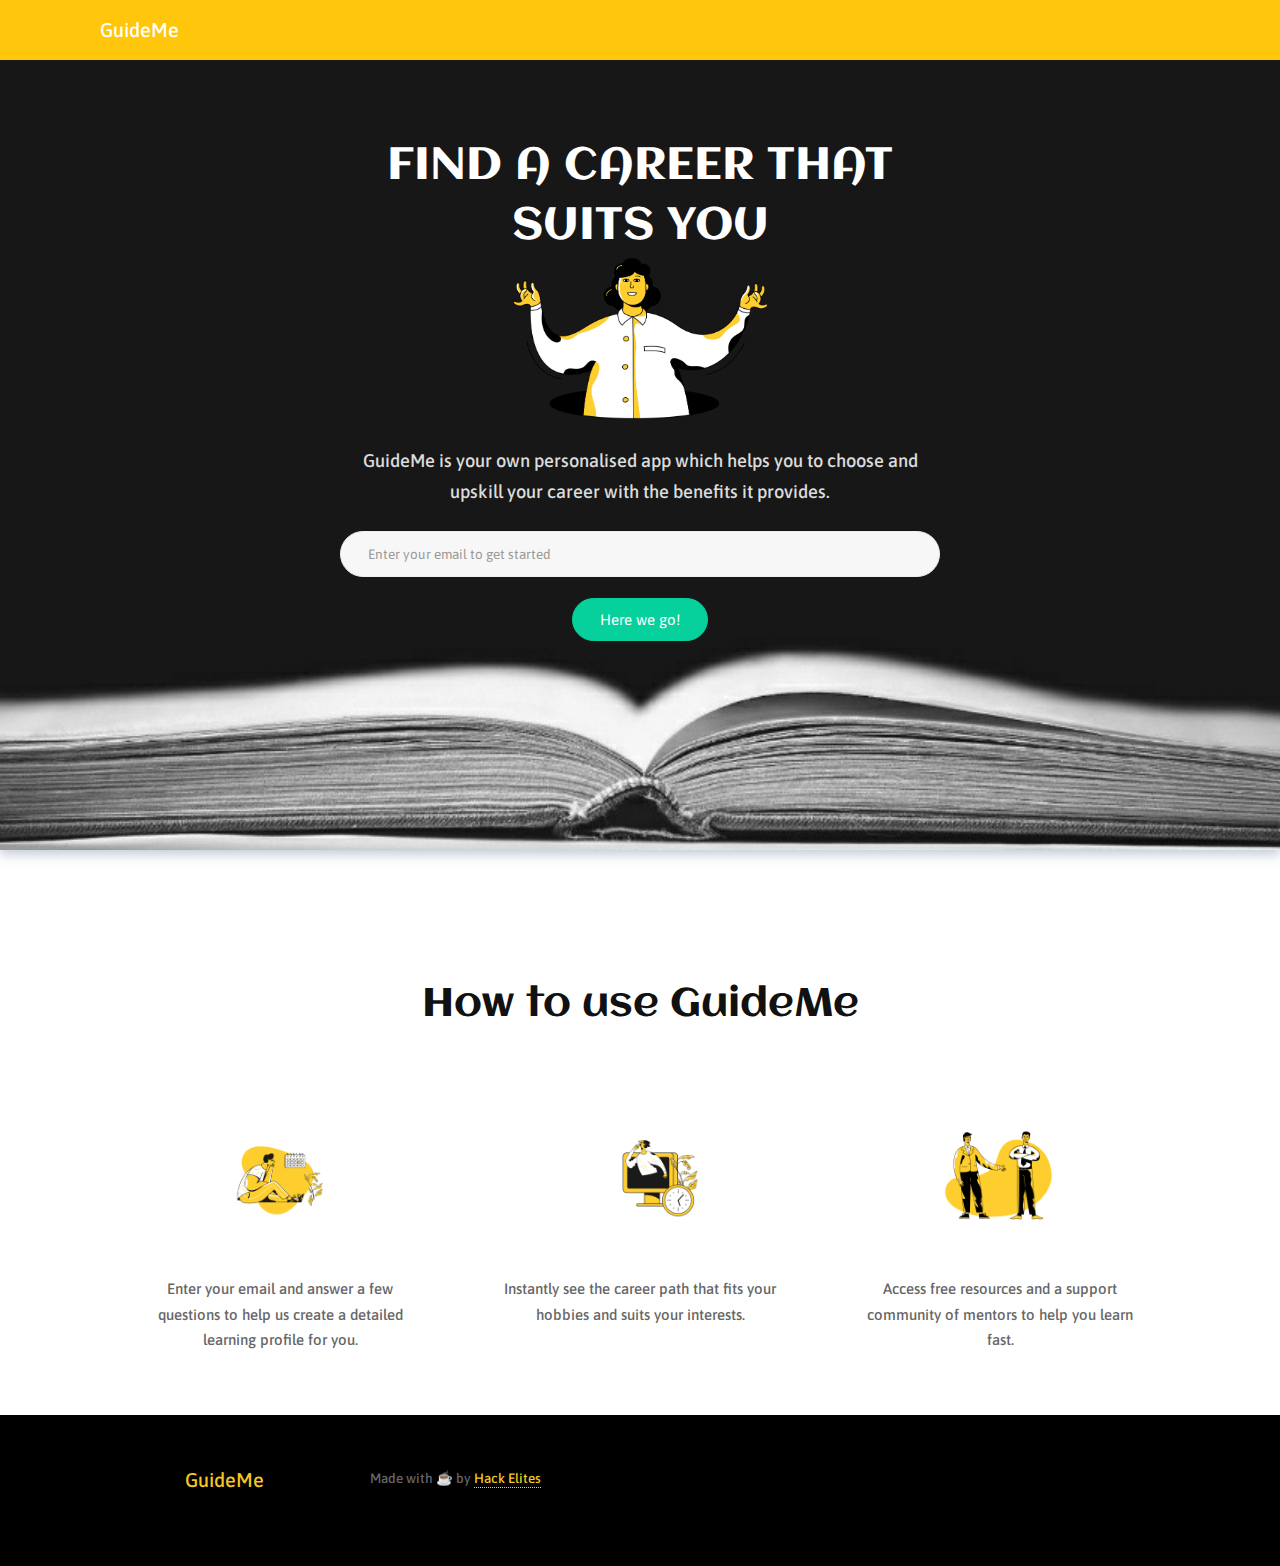
<file: index.html>
<!DOCTYPE html>
<html lang="en">

<head>
    <meta class="utf-8">
    <meta name="viewport" content="width=device-width, initial-scale=1, maximum-scale=1">
    <title>GuideMe</title>
    <!-- Don't forget to add your metadata here -->
    <meta name="description" content="GuideMe is a fast, free and personalised tech career accelerator. Find and grow in a career you love.">
    <link rel="stylesheet" href="css/style.min.css" />

    <!-- Global site tag (gtag.js) - Google Analytics -->
    <script async src="https://www.googletagmanager.com/gtag/js?id=UA-116318405-1"></script>
    <script async src="javascript/g-tracking.js"></script>
    <link href="https://fonts.googleapis.com/css2?family=Aclonica&display=swap" rel="stylesheet">
</head>

<body>
    <!-- Hero(extended) navbar -->
    <div class="navbar navbar--extended" style="background-color:#ffc60b">
        <nav class="nav__mobile"></nav>
        <div class="container">
            <div class="navbar__inner">
                <a href="index.html" class="navbar__logo">GuideMe</a>
                <nav class="navbar__menu">

                </nav>
                <div class="navbar__menu-mob"><a href="" id="toggle"><svg role="img" xmlns="http://www.w3.org/2000/svg" viewBox="0 0 448 512"><path fill="currentColor" d="M16 132h416c8.837 0 16-7.163 16-16V76c0-8.837-7.163-16-16-16H16C7.163 60 0 67.163 0 76v40c0 8.837 7.163 16 16 16zm0 160h416c8.837 0 16-7.163 16-16v-40c0-8.837-7.163-16-16-16H16c-8.837 0-16 7.163-16 16v40c0 8.837 7.163 16 16 16zm0 160h416c8.837 0 16-7.163 16-16v-40c0-8.837-7.163-16-16-16H16c-8.837 0-16 7.163-16 16v40c0 8.837 7.163 16 16 16z" class=""></path></svg></a></div>
            </div>
        </div>
    </div>
    <!-- Hero unit -->
    <div class="hero" style="background-image: url('images/yoyo.jpeg');">
        <div class="hero__mask"></div>
        <div class="hero__inner">
            <div class="container">

                <div class="hero__content">
                    <div class="hero__content__inner" id="navConverter" style="margin-bottom:2rem;">

                        <h1 class="hero__title" style="font-family: 'Aclonica', sans-serif;">FIND A CAREER THAT SUITS YOU</h1>
                        <span> <img src="/images/5.png" style="width: 17rem;"></span>
                        <p class="hero__text">GuideMe is your own personalised app which helps you to choose and upskill your career with the benefits it provides.</p>
                        <form id="user-details" action="#">
                            <input type="email" name="email" id="email" value="" placeholder="Enter your email to get started" required>
                            <button type="submit" class="button button__accent button-dark">Here we go!</button>
                        </form>
                    </div>
                </div>
            </div>
        </div>
    </div>
    <div class="hero__sub">
        <span id="scrollToNext" class="scroll">
		</span>
    </div>
    <!-- Steps -->
    <div class="steps landing__section">
        <div class="container">
            <h2 style="font-family: 'Aclonica', sans-serif;">How to use GuideMe</h2>
        </div>
        <div class="container">
            <div class="steps__inner">
                <div class="step">
                    <div class="step__media">
                        <img src="./images/1.png" class="step__image">
                    </div>
                    <p class="step__text">Enter your email and answer a few questions to help us create a detailed learning profile for you.</p>
                </div>
                <div class="step">
                    <div class="step__media">
                        <img src="./images/2.png" class="step__image">
                    </div>
                    <p class="step__text">Instantly see the career path that fits your hobbies and suits your interests.</p>
                </div>
                <div class="step">
                    <div class="step__media">
                        <img src="./images/3.png" class="step__image">
                    </div>
                    <p class="step__text">Access free resources and a support community of mentors to help you learn fast.</p>
                </div>
            </div>
        </div>
    </div>

    <!-- Footer -->
    <div class="footer" style="background-color: black;">
        <div class="container">
            <div class="footer__inner">
                <a href="index.html" class="footer__textLogo" style="color: #f3c623;text-align: center;">GuideMe</a>
                <div class="footer__data">
                    <div class="footer__data__item">
                        <div class="footer__row" style="text-align:center;">
                            Made with ☕ by <a href="/" class="footer__link" style="color: #f3c623;text-align: center;">Hack Elites</a>
                        </div>
                    </div>

                </div>
            </div>
        </div>
        <!-- Linking Javascript -->
        <script src="javascript/app.min.js"></script>
        <script src="javascript/jquery-3.3.1.min.js"></script>
        <script src="javascript/index.js"></script>
    </div>
</body>

</html>
</file>
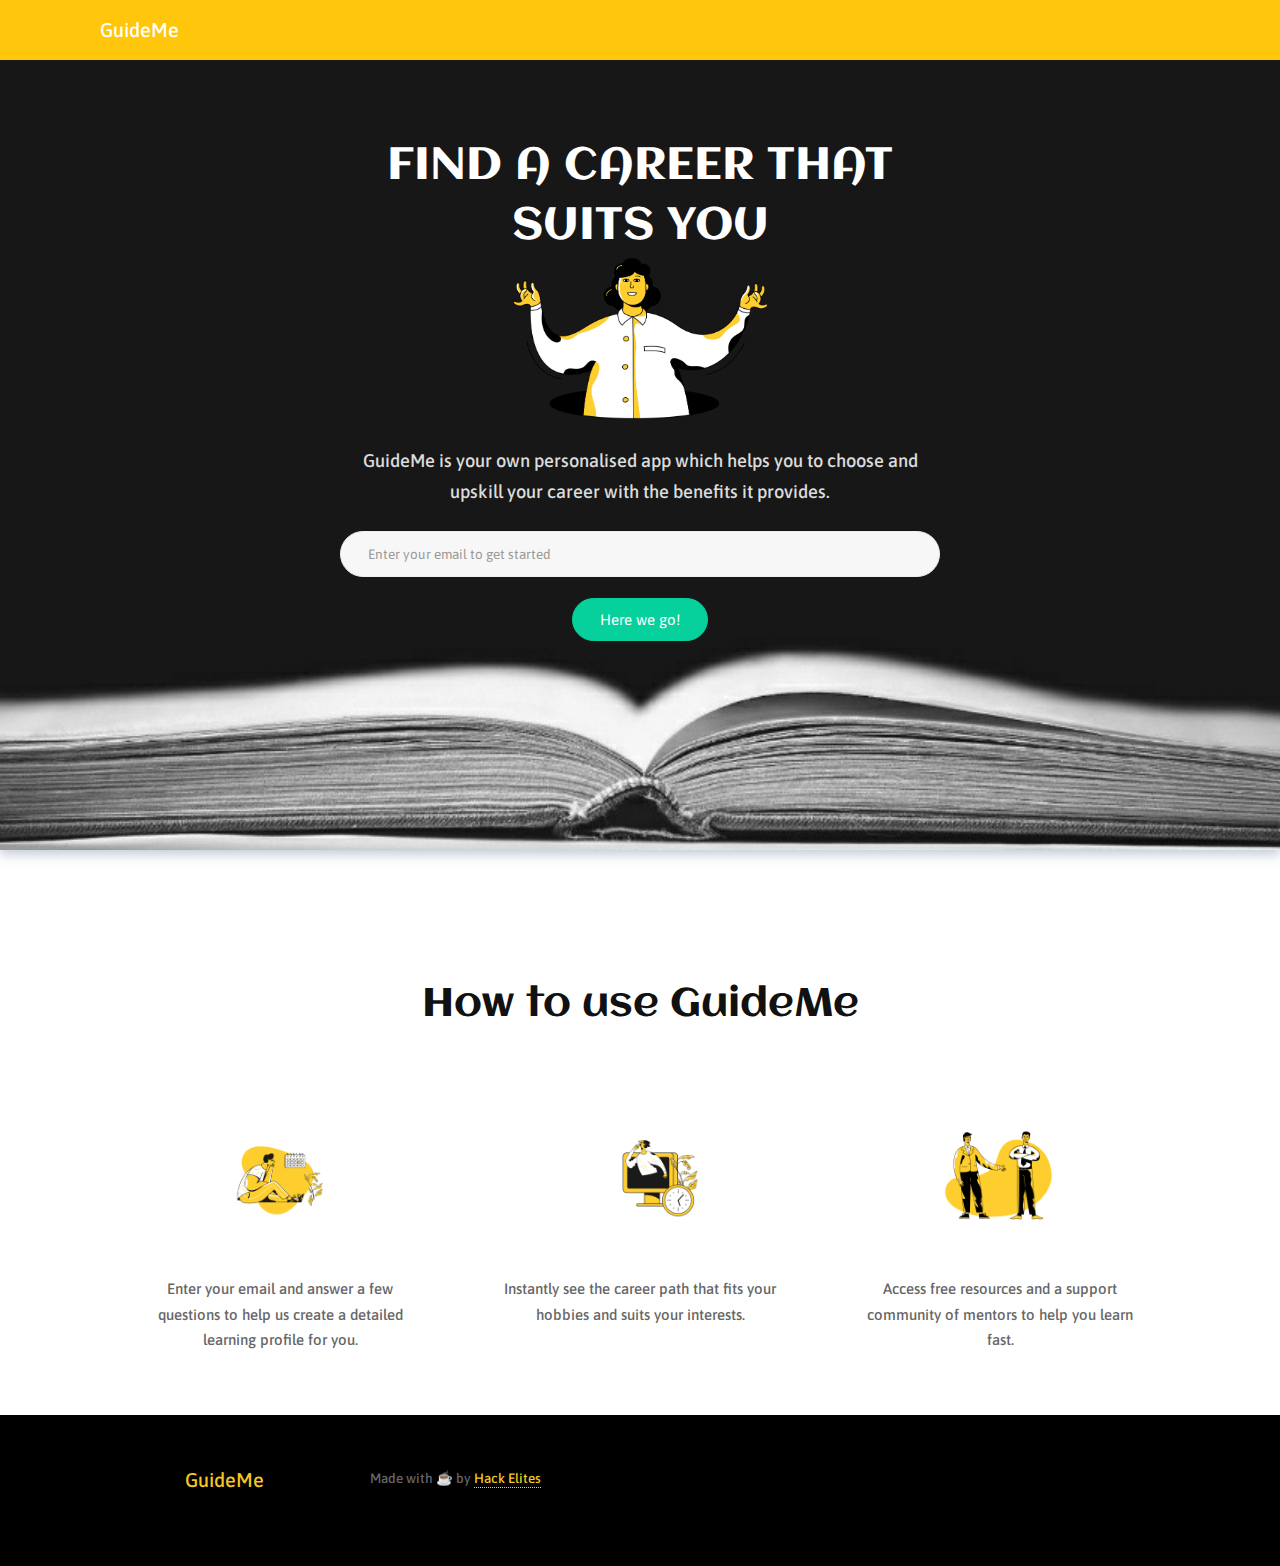
<file: pages/checker.html>
<!DOCTYPE html>
<html lang="en">

<head>
    <meta charset="utf-8">
    <meta name="viewport" content="width=device-width, initial-scale=1, maximum-scale=1">
    <title>GuideMe</title>
    <link rel="stylesheet" href="../css/style.min.css" />
    <link rel="stylesheet" href="../css/checker.css">
    <meta name="viewport" content="width=device-width, initial-scale=1.0">
    <!-- Global site tag (gtag.js) - Google Analytics -->
    <script async src="https://www.googletagmanager.com/gtag/js?id=UA-116318405-1"></script>
    <script async src="../javascript/g-tracking.js"></script>
    <link href="https://fonts.googleapis.com/css2?family=Aclonica&display=swap" rel="stylesheet">

</head>

<body>
    <!-- navbar -->
    <div class="navbar" style="background-color:#ffc60b">
        <nav class="nav__mobile"></nav>
        <div class="container">
            <div class="navbar__inner">
                <a href="/" class="navbar__logo">GuideMe</a>
                <nav class="navbar__menu">
                    <ul>
                    </ul>
                </nav>
                <div class="navbar__menu-mob"><a href="" id="toggle"><svg role="img" xmlns="http://www.w3.org/2000/svg" viewBox="0 0 448 512"><path fill="currentColor" d="M16 132h416c8.837 0 16-7.163 16-16V76c0-8.837-7.163-16-16-16H16C7.163 60 0 67.163 0 76v40c0 8.837 7.163 16 16 16zm0 160h416c8.837 0 16-7.163 16-16v-40c0-8.837-7.163-16-16-16H16c-8.837 0-16 7.163-16 16v40c0 8.837 7.163 16 16 16zm0 160h416c8.837 0 16-7.163 16-16v-40c0-8.837-7.163-16-16-16H16c-8.837 0-16 7.163-16 16v40c0 8.837 7.163 16 16 16z" class=""></path></svg></a></div>
            </div>
        </div>
    </div>
    <!-- Page content -->
    <div class="app">
        <div class="container">
            <div class="app__inner">
                <div class="auth__media">
                    <img src="../images/4.png">
                </div>
                <div class="app__main">
                    <div class="text-container">
                        <h2 class="app__main__title" style="font-family: 'Aclonica', sans-serif;">Answer a few questions</h2>
                        <p class="page__header__subtitle" style="font-size:1.1rem;">So we can create a detailed learning profile for you and help you grow in the right career</p><br>
                        <form id="question-form" action="#">
                            <input id="index" value=" " hidden>
                            <div id="question"></div>
                            <div id="answers"></div>
                            <button type="submit">Next</button>
                        </form>
                        <p><i>Total: 7 questions</i></p>
                    </div>
                </div>
            </div>
        </div>
    </div>

    <!-- Linking Javascript -->
    <script src="../javascript/app.min.js"></script>
    <script src="../javascript/jquery-3.3.1.min.js"></script>
    <script src="../javascript/checker.js"></script>
</body>

</html>
</file>
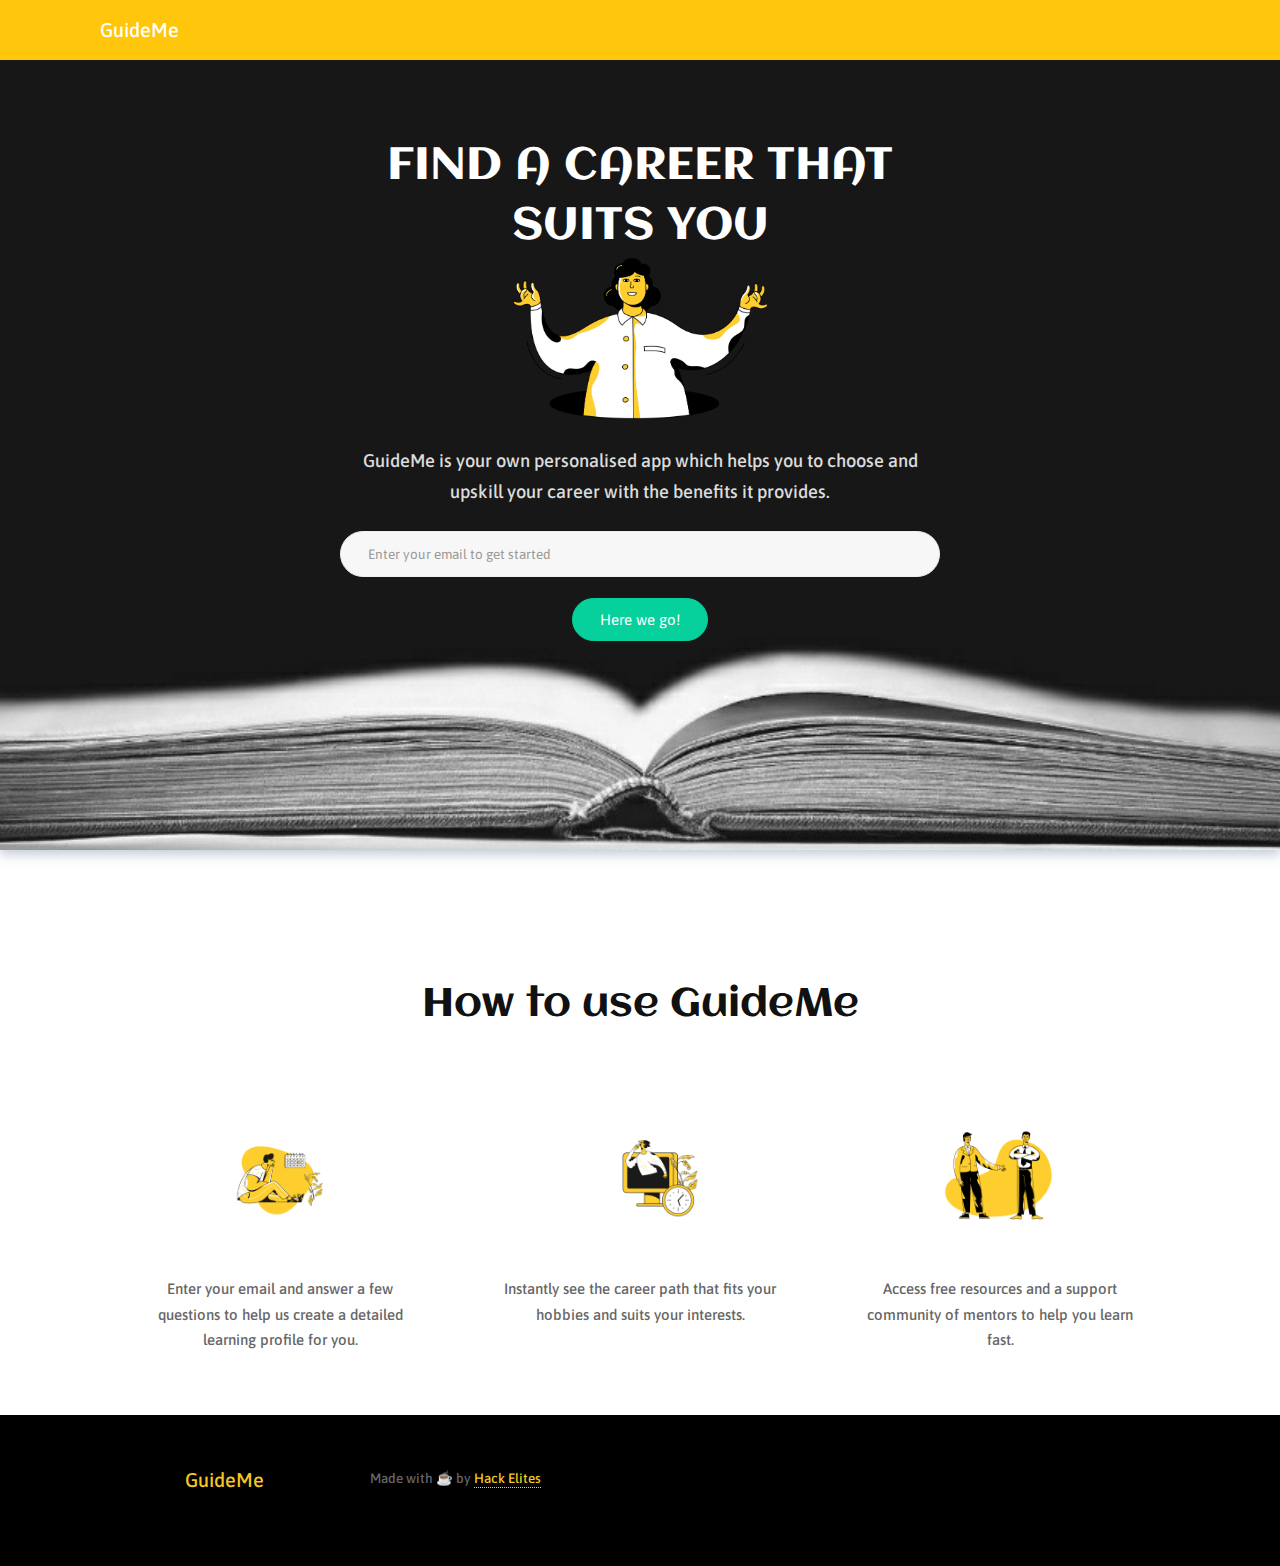
<file: pages/resources.html>
<!DOCTYPE html>
<html lang="en">

<head>
    <meta charset="utf-8">
    <meta name="viewport" content="width=device-width, initial-scale=1, maximum-scale=1">
    <title>GuideMe</title>
    <link rel="stylesheet" href="../css/style.min.css" />
    <link rel="stylesheet" href="../css/checker.css">
    <meta name="viewport" content="width=device-width, initial-scale=1.0">
    <!-- Global site tag (gtag.js) - Google Analytics -->
    <script async src="https://www.googletagmanager.com/gtag/js?id=UA-116318405-1"></script>
    <script async src="../javascript/g-tracking.js"></script>
    <link href="https://fonts.googleapis.com/css2?family=Aclonica&display=swap" rel="stylesheet">

</head>

<body>
    <!-- navbar -->
    <div class="navbar" style="background-color:#ffc60b">
        <nav class="nav__mobile"></nav>
        <div class="container">
            <div class="navbar__inner">
                <a href="/" class="navbar__logo">GuideMe</a>
                <nav class="navbar__menu">
                    <ul>
                    </ul>
                </nav>
                <div class="navbar__menu-mob"><a href="" id="toggle"><svg role="img" xmlns="http://www.w3.org/2000/svg" viewBox="0 0 448 512"><path fill="currentColor" d="M16 132h416c8.837 0 16-7.163 16-16V76c0-8.837-7.163-16-16-16H16C7.163 60 0 67.163 0 76v40c0 8.837 7.163 16 16 16zm0 160h416c8.837 0 16-7.163 16-16v-40c0-8.837-7.163-16-16-16H16c-8.837 0-16 7.163-16 16v40c0 8.837 7.163 16 16 16zm0 160h416c8.837 0 16-7.163 16-16v-40c0-8.837-7.163-16-16-16H16c-8.837 0-16 7.163-16 16v40c0 8.837 7.163 16 16 16z" class=""></path></svg></a></div>
            </div>
        </div>
    </div>
    <!-- Page content -->
    <div class="app">
        <div class="container">
            <div class="app__inner">
                <div class="auth__media">
                    <img src="../images/3.png">
                </div>

                <div class="app__main">
                    <div class="text-container">
                        <h3 class="app__main__title" style="font-family: 'Aclonica', sans-serif;">Your Job Fit</h3>
                        <p>Based on your answers, we think you would fit well in these jobs:</p>
                        <!--<p>To learn the skills required to do any of these jobs, go through its curated learning playlist.</p>-->
                        <div id="resources">
                            <!-- script appends list of resources in here -->
                            <h4>Loading ...</h4>
                        </div>
                    </div>
                </div>
            </div>
        </div>
    </div>
    <!-- Footer -->
    <div class="footer" style="background-color: black;">
        <div class="container">
            <div class="footer__inner">
                <a href="index.html" class="footer__textLogo" style="color: #f3c623;text-align: center;">GuideMe</a>
                <div class="footer__data">
                    <div class="footer__data__item">
                        <div class="footer__row" style="text-align:center;">
                            Made By <a href="/" class="footer__link" style="color: #f3c623;text-align: center;">Hack Elites</a> with Love.
                        </div>
                    </div>

                </div>
            </div>
        </div>
        <!-- Linking Javascript -->
        <script src="../javascript/app.min.js"></script>
        <script src="https://apis.google.com/js/api.js"></script>
        <script src="../javascript/jquery-3.3.1.min.js"></script>
        <script src="../javascript/resources.js"></script>
    </div>
</body>

</html>
</file>
<file: css/checker.css>
/* body {
  font-family: monospace;
  font-size: 1.2em;
  background-color: #0077BE;
  color: white;
  display: flex;
  flex-flow: column;
}

input, button {
  border: 0;
  padding: 5px 10px;
  font-family: monospace;
  font-size: 1em;
} */

ul {
  list-style-type: none;
  padding: 5px 0px;
  margin: 0px;
}

li {
  margin: 10px 0px;
}

/* .body {
  flex: 1;
  margin: 2em 3em;
}


a {
  text-decoration: underline;
  color: white;
}


.logo a {
  font-size: 20px;
  text-decoration: none;
}


footer {
  flex: 0;
  align-self: center;
}

.footer {
  text-align: center;
} */
</file>
<file: css/style.min.css>
@import url("https://fonts.googleapis.com/css?family=Asap");

/*! normalize.css v8.0.0 | MIT License | github.com/necolas/normalize.css */

html {
    line-height: 1.15;
    -webkit-text-size-adjust: 100%
}

body {
    margin: 0
}

h1 {
    font-size: 2.99em;
    margin: .67em 0
}

hr {
    -webkit-box-sizing: content-box;
    box-sizing: content-box;
    height: 0;
    overflow: visible
}

pre {
    font-size: 1em
}

a {
    background-color: transparent
}

abbr[title] {
    border-bottom: none;
    text-decoration: underline;
    -webkit-text-decoration: underline dotted;
    text-decoration: underline dotted
}

b,
strong {
    font-weight: bolder
}

code,
kbd,
samp {
    font-family: monospace, monospace;
    font-size: 1em
}

small {
    font-size: 80%
}

sub,
sup {
    font-size: 75%;
    line-height: 0;
    position: relative;
    vertical-align: baseline
}

sub {
    bottom: -.25em
}

sup {
    top: -.5em
}

img {
    border-style: none
}

button,
input,
optgroup,
select,
textarea {
    font-family: inherit;
    font-size: 100%;
    line-height: 1.15;
    margin: 0
}

button,
input {
    overflow: visible
}

button,
select {
    text-transform: none
}

[type=button],
[type=reset],
[type=submit],
button {
    -webkit-appearance: button
}

[type=button]::-moz-focus-inner,
[type=reset]::-moz-focus-inner,
[type=submit]::-moz-focus-inner,
button::-moz-focus-inner {
    border-style: none;
    padding: 0
}

[type=button]:-moz-focusring,
[type=reset]:-moz-focusring,
[type=submit]:-moz-focusring,
button:-moz-focusring {
    outline: 1px dotted ButtonText
}

fieldset {
    padding: .35em .75em .625em
}

legend {
    -webkit-box-sizing: border-box;
    box-sizing: border-box;
    color: inherit;
    display: table;
    max-width: 100%;
    padding: 0;
    white-space: normal
}

progress {
    vertical-align: baseline
}

textarea {
    overflow: auto
}

[type=checkbox],
[type=radio] {
    -webkit-box-sizing: border-box;
    box-sizing: border-box;
    padding: 0
}

[type=number]::-webkit-inner-spin-button,
[type=number]::-webkit-outer-spin-button {
    height: auto
}

[type=search] {
    -webkit-appearance: textfield;
    outline-offset: -2px
}

[type=search]::-webkit-search-decoration {
    -webkit-appearance: none
}

::-webkit-file-upload-button {
    -webkit-appearance: button;
    font: inherit
}

details {
    display: block
}

summary {
    display: list-item
}

[hidden],
template {
    display: none
}

html {
    -webkit-box-sizing: border-box;
    box-sizing: border-box;
    background-color: #fff
}

*,
:after,
:before {
    -webkit-box-sizing: inherit;
    box-sizing: inherit
}

.invisible {
    opacity: 0;
    -webkit-transition: .7s;
    transition: .7s
}

.fakefield {
    display: none
}

.left-align {
    text-align: left
}

.center,
center-align {
    text-align: center
}

.right-align {
    text-align: right
}

.stress {
    color: #111
}

img,
svg {
    max-width: 100%
}

.container {
    width: 88%;
    max-width: 1080px;
    margin: 0 auto;
    position: relative
}

.row {
    display: block;
    width: 100%;
    clear: both
}

.half {
    width: 50%;
    overflow: auto;
    float: left
}

.text-container {
    max-width: 640px
}

.text-container--center {
    margin-left: auto;
    margin-right: auto
}

.margin-right {
    margin-right: 8pt
}

html {
    font-family: Asap, sans-serif;
    font-size: 15px;
    color: #666;
    line-height: 1.7;
    font-weight: 500;
    -webkit-font-smoothing: antialiased;
    -moz-osx-font-smoothing: grayscale;
    text-rendering: optimizeLegibility;
    -moz-font-feature-settings: "liga" on
}

p {
    margin-bottom: 1.3em
}

h1,
h2,
h3,
h4 {
    line-height: 1.35;
    color: #111
}

h1,
h2,
h3,
h4,
h5,
h6 {
    margin: 1.414em 0 .5em;
    font-weight: 400
}

h5,
h6 {
    line-height: 1.4;
    color: #666
}

h1 {
    margin-top: 0;
    font-size: 2.99em
}

h2 {
    font-size: 2.66em
}

h3 {
    font-size: 2.37em
}

h4 {
    font-size: 2.13em
}

h6,
small {
    font-size: .833em;
    margin: .25em 0
}

pre {
    font-family: monospace, monospace;
    font-size: .85rem;
    color: #111;
    width: -webkit-min-content;
    width: -moz-min-content;
    width: min-content;
    background: #f7f7f7;
    word-break: break-all;
    word-wrap: break-word;
    white-space: pre;
    padding: 8pt 16pt;
    width: 100%;
    overflow: auto;
    border: 1px solid #eee
}

a {
    outline: 0;
    text-decoration: none;
    -webkit-transition: .7s;
    transition: .7s;
    color: inherit
}

.link {
    color: #ffd31d;
    text-decoration: underline
}

@media (min-width:992px) {
    .link:hover {
        color: #463aff
    }
}

.button,
button {
    display: inline-block;
    padding: 6pt 20pt;
    line-height: 1.7;
    border: 1px solid #ffd31d;
    color: #ffd31d;
    font-weight: 400;
    -webkit-transition: .7s;
    white-space: nowrap;
    cursor: pointer;
    background-color: transparent;
    border-radius: 30px;
    margin-bottom: 1.3em;
    transition: .7s;
    text-align: center;
    text-decoration: none
}

.button:focus,
.button:hover,
button:focus,
button:hover {
    outline: 0
}

@media (min-width:992px) {
    .button:hover,
    button:hover {
        border-color: #463aff;
        color: #463aff
    }
}

.button__primary {
    background-color: #ffd31d;
    border-color: #ffd31d;
    color: #fff
}

@media (min-width:992px) {
    .button__primary:hover {
        background-color: #463aff;
        border-color: #463aff;
        color: #fff
    }
}

.button__accent {
    background-color: #06d19c;
    border-color: #06d19c;
    color: #fff
}

.button__accent:hover {
    background-color: #06d19c;
    color: #000;
}

@media (min-width:992px) {
    .button__accent:hover {
        background-color: #05bd8d;
        border-color: #05bd8d;
        color: #fff
    }
}

.button__delete {
    background-color: tomato;
    border-color: tomato;
    color: #fff
}

@media (min-width:992px) {
    .button__delete:hover {
        background-color: #ff5233;
        border-color: #ff5233;
        color: #fff
    }
}

.button:disabled {
    opacity: .25;
    cursor: default;
    pointer-events: none
}

.button--fixed {
    width: 160px
}

.button--fixed2 {
    width: 220px
}

form {
    margin-bottom: 1.5em
}

form .double {
    -js-display: flex;
    display: -webkit-box;
    display: -ms-flexbox;
    display: flex;
    -webkit-box-pack: justify;
    -ms-flex-pack: justify;
    justify-content: space-between
}

form .double .half {
    max-width: 48%
}

.form {
    margin-left: auto;
    margin-right: auto
}

label {
    margin-bottom: 2pt;
    display: block;
    text-align: left;
    color: #666;
    font-size: .9em;
    padding-left: 10pt
}

input[type=email],
input[type=number],
input[type=password],
input[type=search],
input[type=tel],
input[type=text],
input[type=url] {
    -webkit-appearance: none;
    -moz-appearance: none;
    appearance: none;
    border: 1px solid #eee;
    width: 100%;
    -webkit-transition: .7s;
    transition: .7s;
    color: #111;
    font-family: Asap, sans-serif;
    font-weight: 400;
    padding: 10pt 20pt;
    border-radius: 30px;
    background-color: #f7f7f7;
    margin-bottom: 1.4em;
    display: inline
}

input[type=email]:focus,
input[type=number]:focus,
input[type=password]:focus,
input[type=search]:focus,
input[type=tel]:focus,
input[type=text]:focus,
input[type=url]:focus {
    border-color: rgba(108, 99, 255, .5);
    outline: 0;
    background-color: #fff
}

textarea {
    -webkit-appearance: none;
    -moz-appearance: none;
    appearance: none;
    border: 1px solid #eee;
    width: 100%;
    -webkit-transition: .7s;
    transition: .7s;
    color: #111;
    font-family: Asap, sans-serif;
    font-weight: 400;
    padding: 12pt 24pt;
    border-radius: 30px;
    background-color: #f7f7f7;
    margin-bottom: 1.4em;
    display: block;
    resize: none;
    min-height: 8em;
    outline: 0
}

textarea:focus {
    border-color: rgba(108, 99, 255, .5);
    outline: 0;
    background-color: #fff
}

select {
    border: 1px solid #eee;
    width: 100%;
    -webkit-transition: .7s;
    transition: .7s;
    color: #111;
    font-family: Asap, sans-serif;
    font-weight: 400;
    padding: 10pt 20pt;
    margin-bottom: 1.4em;
    display: block;
    border-radius: 30px;
    background-color: #f7f7f7;
    outline: 0;
    -webkit-appearance: none;
    -moz-appearance: none;
    background-image: url('data:image/svg+xml;utf8,<svg aria-hidden="true" data-prefix="fas" data-icon="caret-down" role="img" xmlns="http://www.w3.org/2000/svg" viewBox="0 0 320 512" class="svg-inline--fa fa-caret-down fa-w-10 fa-3x"><path fill="currentColor" d="M31.3 192h257.3c17.8 0 26.7 21.5 14.1 34.1L174.1 354.8c-7.8 7.8-20.5 7.8-28.3 0L17.2 226.1C4.6 213.5 13.5 192 31.3 192z" class=""></path></svg>');
    background-repeat: no-repeat;
    background-position: 95%;
    background-size: .8em
}

select::-ms-expand {
    display: none
}

::-webkit-input-placeholder {
    font-size: .9em;
    opacity: .65;
    color: #666
}

:-moz-placeholder,
::-moz-placeholder {
    font-size: .9em;
    opacity: .65;
    color: #666
}

:-ms-input-placeholder {
    font-size: .9em;
    opacity: .65;
    color: #666
}

[type=radio]:checked,
[type=radio]:not(:checked) {
    position: absolute;
    left: -9999px;
    visibility: hidden;
    -webkit-transition: .28s ease;
    transition: .28s ease
}

[type=radio]:checked+label,
[type=radio]:not(:checked)+label {
    position: relative;
    padding-left: 2em;
    cursor: pointer;
    display: inline-block;
    height: 1.7em;
    line-height: 1.7em;
    -webkit-transition: .28s ease;
    transition: .28s ease;
    -webkit-user-select: none;
    -moz-user-select: none;
    -ms-user-select: none;
    user-select: none
}

[type=radio]+label:after,
[type=radio]+label:before {
    content: "";
    position: absolute;
    left: 0;
    top: 0;
    margin: 3px;
    width: 1.2em;
    height: 1.2em;
    z-index: 0;
    -webkit-transition: .28s ease;
    transition: .28s ease
}

[type=radio]:not(:checked)+label:after,
[type=radio]:not(:checked)+label:before {
    -webkit-transition: .28s ease;
    transition: .28s ease;
    border-radius: 50%;
    border: 1px solid #666
}

[type=radio]:not(:checked)+label:after {
    z-index: -1;
    -webkit-transform: scale(0);
    -ms-transform: scale(0);
    transform: scale(0)
}

[type=radio]:checked+label:before {
    border-radius: 50%;
    border: 1px solid transparent
}

[type=radio]:checked+label:after {
    border-radius: 50%;
    border: 1px solid #ffd31d;
    background-color: #ffd31d;
    z-index: 0;
    -webkit-transform: scale(1.02);
    -ms-transform: scale(1.02);
    transform: scale(1.02)
}

[type=radio]:disabled:checked+label:before,
[type=radio]:disabled:not(:checked)+label:before {
    background-color: transparent;
    border-color: #eee;
    cursor: default
}

[type=radio]:disabled+label {
    color: #eee;
    cursor: default
}

[type=radio]:disabled:not(:checked)+label:before {
    border-color: #eee
}

[type=radio]:disabled:checked+label:after {
    background-color: #eee;
    border-color: #666
}

[type=checkbox]:checked,
[type=checkbox]:not(:checked) {
    position: absolute;
    left: -9999px;
    visibility: hidden
}

[type=checkbox]+label {
    position: relative;
    padding-left: 2em;
    cursor: pointer;
    display: inline-block;
    height: 25px;
    line-height: 25px;
    font-size: .9em;
    -webkit-user-select: none;
    -moz-user-select: none;
    -khtml-user-select: none;
    -ms-user-select: none
}

[type=checkbox]+label:before {
    content: "";
    position: absolute;
    top: 0;
    left: 3px;
    width: 15px;
    height: 15px;
    z-index: 0;
    border: 1px solid #666;
    border-radius: 1px;
    margin-top: 4px;
    -webkit-transition: .2s;
    transition: .2s
}

[type=checkbox]:not(:checked):disabled+label:before {
    border: none;
    background-color: #eee
}

[type=checkbox]:checked+label:before {
    top: -2px;
    left: -2px;
    width: 10px;
    height: 18px;
    border-top: 2px solid transparent;
    border-left: 2px solid transparent;
    border-right: 2px solid #06d19c;
    border-bottom: 2px solid #06d19c;
    -webkit-transform: rotate(40deg);
    -ms-transform: rotate(40deg);
    transform: rotate(40deg);
    -webkit-backface-visibility: hidden;
    backface-visibility: hidden;
    -webkit-transform-origin: 100% 100%;
    -ms-transform-origin: 100% 100%;
    transform-origin: 100% 100%
}

[type=checkbox]:checked:disabled+label:before {
    border-right: 2px solid #eee;
    border-bottom: 2px solid #eee
}

.landing__section {
    padding: 24pt 0
}

.landing__section:nth-child(odd) {
    background-color: #f7f7f7;
    border-top: 1px solid #eee;
    border-bottom: 1px solid #eee
}

.navbar {
    position: fixed;
    z-index: 100;
    width: 100%;
    background-color: #000;
    -webkit-transition: .7s;
    transition: .7s
}

.navbar--nofixed {
    position: relative;
    z-index: 3
}

.navbar__inner {
    -js-display: flex;
    display: -webkit-box;
    display: -ms-flexbox;
    display: flex;
    -webkit-box-align: center;
    -ms-flex-align: center;
    align-items: center;
    -webkit-box-pack: justify;
    -ms-flex-pack: justify;
    justify-content: space-between;
    height: 60px;
    color: #fff;
    -webkit-transition: .7s;
    transition: .7s
}

.navbar__logo {
    font-size: 1.325rem;
    -webkit-transition: 0;
    transition: 0;
    color: #fff;
    text-decoration: none
}

.navbar__menu {
    display: none
}

.navbar__menu--noMob {
    display: block
}

@media (min-width:992px) {
    .navbar__menu {
        display: block
    }
}

.navbar__menu li {
    margin-left: 4pt;
    -webkit-backface-visibility: hidden;
    backface-visibility: hidden;
    display: inline-block
}

@media (min-width:992px) {
    .navbar__menu li {
        margin-left: 16pt
    }
}

.navbar__menu a {
    color: #fff
}

@media (min-width:992px) {
    .navbar__menu a {
        opacity: .75
    }
    .navbar__menu a:hover {
        opacity: 1
    }
    .navbar__menu a:after {
        display: block;
        content: "";
        border-bottom: 1px solid #fff;
        -webkit-transform: scaleX(0);
        -ms-transform: scaleX(0);
        transform: scaleX(0);
        -webkit-transition: -webkit-transform .25s ease-in-out;
        transition: -webkit-transform .25s ease-in-out;
        transition: transform .25s ease-in-out;
        transition: transform .25s ease-in-out, -webkit-transform .25s ease-in-out
    }
    .navbar__menu a:hover:after {
        -webkit-transform: scaleX(1);
        -ms-transform: scaleX(1);
        transform: scaleX(1)
    }
}

.navbar__menu-mob {
    display: block
}

.navbar__menu-mob--noMob {
    display: none
}

@media (min-width:992px) {
    .navbar__menu-mob {
        display: none
    }
}

.navbar--extended {
    background-color: transparent
}

.navbar--extended .navbar__inner {
    height: 60px;
    color: #fff
}


/*! responsive-nav.js 1.0.39 by @viljamis */

.nav__mobile ul {
    margin: 0;
    padding: 0;
    width: 100%;
    display: block;
    list-style: none;
    background-color: #333c44;
    color: #fff
}

.nav__mobile li {
    width: 60%;
    margin-left: auto;
    margin-right: auto;
    padding: 1em 0;
    display: block;
    border-bottom: 1px solid hsla(0, 0%, 100%, .1)
}

.nav__mobile li:last-child {
    border-bottom: none
}

.js .nav__mobile {
    clip: rect(0 0 0 0);
    max-height: 0;
    position: absolute;
    display: block;
    overflow: hidden;
    zoom: 1
}

.nav__mobile.opened {
    max-height: 9999px
}

.nav-toggle {
    -webkit-tap-highlight-color: transparent;
    -webkit-touch-callout: none;
    -webkit-user-select: none;
    -moz-user-select: none;
    -ms-user-select: none;
    -o-user-select: none;
    user-select: none
}

@media (min-width:992px) {
    .js .nav__mobile {
        position: relative
    }
    .js .nav__mobile.closed {
        max-height: none
    }
    .nav-toggle {
        display: none
    }
}

#toggle svg {
    height: 1.2em;
    width: 1.2em;
    vertical-align: middle
}

.hero {
    position: relative;
    width: 100%;
    background-image: url(../images/meme.jpg);
    -webkit-box-shadow: 0 4px 11px rgba(124, 146, 169, .5);
    box-shadow: 0 4px 11px rgba(124, 146, 169, .5);
    background-size: cover;
    background-position: 50%;
    background-repeat: no-repeat;
    color: #fff
}

.hero__inner {
    position: relative;
    z-index: 3
}

.hero__overlay {
    position: absolute;
    height: 100%;
    width: 100%;
    opacity: .96;
    z-index: 1;
}

.hero__mask {
    position: absolute;
    height: 100%;
    width: 100%;
    background-image: url('data:image/svg+xml;utf8,<svg xmlns="http://www.w3.org/2000/svg" xmlns:xlink="http://www.w3.org/1999/xlink" width="1920" height="1080" viewBox="0 0 1920 1080"><defs><linearGradient id="06714b97-aec8-4b7e-bf3d-1e20f95f612e" y1="809.5" x2="958" y2="809.5" gradientTransform="matrix(1, 0, 0, -1, 0, 1082)" gradientUnits="userSpaceOnUse"><stop offset="0" stop-color="#fff" stop-opacity="0"/><stop offset="1" stop-color="#fff" stop-opacity="0.05"/></linearGradient></defs><title>hero</title><rect id="0567095b-2cf7-4407-b8ab-ec2abe52d830" data-name="&lt;Path&gt;" y="545" width="1920" height="535" fill="#fff" opacity="0.05" style="isolation:isolate"/><polygon id="82ca9a61-a0a1-49cc-9805-a3533c693bad" data-name="&lt;Path&gt;" points="958 545 0 545 0 0 770.96 0 958 545" fill="url(#06714b97-aec8-4b7e-bf3d-1e20f95f612e)"/></svg>');
    background-size: cover;
    background-position: 50%;
    background-repeat: no-repeat;
    opacity: .66;
    z-index: 2
}

.hero__content {
    -js-display: flex;
    display: -webkit-box;
    display: -ms-flexbox;
    display: flex;
    -webkit-box-align: center;
    -ms-flex-align: center;
    align-items: center;
    -webkit-box-pack: center;
    -ms-flex-pack: center;
    justify-content: center;
    min-height: calc(100vh - 50px);
    padding: 92px 0;
    overflow: auto
}

.hero__content__inner {
    width: 100%;
    max-width: 600px;
    text-align: center
}

.hero__title {
    color: inherit;
    margin-bottom: 0em
}

.hero__text {
    opacity: .85;
    line-height: 1.7;
    text-align: center;
    font-size: 1.22em
}


/* .hero .button{margin:12pt 8pt} */

.hero__button {
    color: #fff;
    border-color: #fff
}

@media (min-width:992px) {
    .hero__button:hover {
        color: #e3e3e3;
        border-color: #e3e3e3
    }
}

.hero__sub {
    -js-display: flex;
    display: -webkit-box;
    display: -ms-flexbox;
    display: flex;
    -webkit-box-pack: center;
    -ms-flex-pack: center;
    justify-content: center;
    -webkit-box-align: center;
    -ms-flex-align: center;
    align-items: center;
    height: 50px
}

.hero__sub__down {
    width: 1rem;
    height: 1rem;
    color: #666;
    -webkit-transition: .7s;
    transition: .7s;
    cursor: pointer
}

@media (min-width:992px) {
    .hero__sub__down:hover {
        color: #ffd31d
    }
}

#scrollToNext {
    -webkit-transition: .7s;
    transition: .7s
}

.hero--full .hero__content {
    min-height: 100vh
}

.hero--full+.hero__sub {
    display: none
}

.steps {
    text-align: center;
    padding: 16pt 0
}

@media (min-width:992px) {
    .steps__inner {
        -js-display: flex;
        display: -webkit-box;
        display: -ms-flexbox;
        display: flex;
        -ms-flex-pack: distribute;
        justify-content: space-around
    }
}

.step {
    padding: 16pt 0;
    text-align: center;
    width: 100%;
    border-top: 1px solid #eee;
    overflow: auto
}

.step:first-child {
    border-top: none
}

@media (min-width:992px) {
    .step {
        border-top: none;
        width: auto
    }
}

.step__media {
    margin: 16pt 0
}

@media (min-width:992px) {
    .step__media {
        margin: 32pt 0
    }
}

.step__image {
    max-height: 100px;
    max-width: 222px;
    margin-top: 8pt;
    -webkit-user-drag: none;
    -khtml-user-drag: none;
    -moz-user-drag: none;
    -o-user-drag: none;
    user-drag: none
}

@media (min-width:600px) {
    .step__image {
        max-width: none
    }
}

.step__text {
    max-width: 36ch;
    text-align: center;
    margin-left: auto;
    margin-right: auto
}

.expanded {
    padding: 72pt 0
}

.expanded__inner {
    -js-display: flex;
    display: -webkit-box;
    display: -ms-flexbox;
    display: flex;
    -webkit-box-pack: justify;
    -ms-flex-pack: justify;
    justify-content: space-between;
    -webkit-box-align: center;
    -ms-flex-align: center;
    align-items: center;
    -webkit-box-orient: vertical;
    -webkit-box-direction: normal;
    -ms-flex-direction: column;
    flex-direction: column
}

@media (min-width:992px) {
    .expanded__inner {
        -webkit-box-orient: horizontal;
        -webkit-box-direction: normal;
        -ms-flex-direction: row;
        flex-direction: row
    }
}

.expanded__media {
    -webkit-box-ordinal-group: 2;
    -ms-flex-order: 1;
    order: 1;
    text-align: center
}

@media (min-width:992px) {
    .expanded__media {
        width: 50%;
        -ms-flex-negative: 0;
        flex-shrink: 0;
        -webkit-box-ordinal-group: unset;
        -ms-flex-order: unset;
        order: unset
    }
}

.expanded__content {
    -webkit-box-ordinal-group: 3;
    -ms-flex-order: 2;
    order: 2
}

@media (min-width:992px) {
    .expanded__content {
        padding: 0 16pt;
        width: 50%;
        -ms-flex-negative: 0;
        flex-shrink: 0;
        -webkit-box-ordinal-group: unset;
        -ms-flex-order: unset;
        order: unset
    }
}

.expanded:nth-child(2n) .expanded__media {
    -webkit-box-ordinal-group: 2;
    -ms-flex-order: 1;
    order: 1
}

@media (min-width:992px) {
    .expanded:nth-child(2n) .expanded__media {
        -webkit-box-ordinal-group: 2;
        -ms-flex-order: 1;
        order: 1
    }
}

.expanded__image {
    width: 90%;
    max-width: 220px;
    padding: 16pt 0
}

@media (min-width:992px) {
    .expanded__image {
        max-width: 280px
    }
}

.expanded__title {
    max-width: 550px
}

.expanded__text {
    max-width: 60ch
}

.cta {
    background: -webkit-gradient(linear, left top, right top, from(#ffc300), to(#0077BE));
    background: linear-gradient(90deg, #ffc300, #0077BE);
    color: #fff;
    padding: 48pt 0;
    text-align: center
}

.cta--reverse {
    background: -webkit-gradient(linear, right top, left top, from(#ffc300), to(#0077BE));
    background: linear-gradient(270deg, #ffc300, #0077BE)
}

.cta--plain {
    background: #ffd31d
}

.cta--secondary {
    background: #4641ff
}

.cta__title {
    color: inherit
}

.cta__sub {
    opacity: .85;
    max-width: 58ch;
    margin: 16pt auto 24pt
}

.cta__sub--center {
    text-align: center
}

.footer {
    background-color: #fff;
    padding: 36pt 0
}

.footer__inner {
    -js-display: flex;
    display: -webkit-box;
    display: -ms-flexbox;
    display: flex;
    -webkit-box-pack: justify;
    -ms-flex-pack: justify;
    justify-content: space-between;
    -webkit-box-orient: vertical;
    -webkit-box-direction: normal;
    -ms-flex-direction: column;
    flex-direction: column
}

@media (min-width:600px) {
    .footer__inner {
        -webkit-box-orient: horizontal;
        -webkit-box-direction: normal;
        -ms-flex-direction: row;
        flex-direction: row
    }
}

.footer__textLogo {
    -ms-flex-negative: 0;
    flex-shrink: 0;
    padding-right: 16pt;
    display: block;
    cursor: pointer;
    color: #ffd31d;
    font-size: 1.225rem;
    min-width: 33%;
    margin-bottom: 1.5rem
}

@media (min-width:600px) {
    .footer__textLogo {
        margin-bottom: 0
    }
}

@media (min-width:992px) {
    .footer__textLogo {
        min-width: 25%;
        font-size: 1.325rem
    }
}

.footer__data {
    -js-display: flex;
    display: -webkit-box;
    display: -ms-flexbox;
    display: flex;
    -webkit-box-flex: 1;
    -ms-flex-positive: 1;
    flex-grow: 1;
    -webkit-box-pack: justify;
    -ms-flex-pack: justify;
    justify-content: space-between;
    padding-top: .25rem;
    -ms-flex-wrap: wrap;
    flex-wrap: wrap;
    -webkit-box-orient: vertical;
    -webkit-box-direction: normal;
    -ms-flex-direction: column;
    flex-direction: column;
    font-size: .9rem
}

@media (min-width:992px) {
    .footer__data {
        -ms-flex-wrap: nowrap;
        flex-wrap: nowrap;
        -webkit-box-orient: horizontal;
        -webkit-box-direction: normal;
        -ms-flex-direction: row;
        flex-direction: row
    }
}

.footer__data__item {
    padding-bottom: .5rem;
    display: inline-block;
    margin-bottom: 8pt
}

.footer__link {
    color: #ffd31d;
    border-bottom: 1px dotted #ffd31d;
    padding-bottom: 1pt;
    -webkit-transition: .7s;
    transition: .7s
}

@media (min-width:992px) {
    .footer__link:hover {
        color: #fafafa;
        border-color: #fafafa
    }
}

.footer__row {
    margin-bottom: 8pt
}

.footer--dark {
    background-color: #333c44
}

.footer--dark .footer__textLogo {
    color: #fff
}

.footer--dark .footer__inner {
    color: #d9d9d9
}

.footer--dark .footer__link {
    color: #d9d9d9;
    border-color: #d9d9d9
}

@media (min-width:992px) {
    .footer--dark .footer__link:hover {
        color: #fff;
        border-color: #fff
    }
}

.auth {
    padding-top: 102.66667px
}

.auth__inner {
    min-height: calc(100vh - 188px);
    -js-display: flex;
    display: -webkit-box;
    display: -ms-flexbox;
    display: flex;
    -webkit-box-align: center;
    -ms-flex-align: center;
    align-items: center;
    -webkit-box-orient: vertical;
    -webkit-box-direction: normal;
    -ms-flex-direction: column;
    flex-direction: column;
    -webkit-box-pack: center;
    -ms-flex-pack: center;
    justify-content: center
}

@media (min-width:992px) {
    .auth__inner {
        -webkit-box-orient: horizontal;
        -webkit-box-direction: normal;
        -ms-flex-direction: row;
        flex-direction: row
    }
}

@media (min-width:992px) {
    .auth__media {
        width: 50%;
        -ms-flex-negative: 0;
        flex-shrink: 0
    }
}

.auth__media img,
.auth__media svg {
    max-height: 150px;
    max-width: 90%;
    -webkit-user-drag: none;
    -khtml-user-drag: none;
    -moz-user-drag: none;
    -o-user-drag: none;
    user-drag: none;
    -webkit-touch-callout: none;
    -webkit-user-select: none;
    -moz-user-select: none;
    -ms-user-select: none;
    user-select: none
}

@media (min-width:600px) {
    .auth__media img,
    .auth__media svg {
        max-height: 300px
    }
}

@media (min-width:992px) {
    .auth__media img,
    .auth__media svg {
        max-height: 400px
    }
}

.auth__auth {
    text-align: center
}

@media (min-width:992px) {
    .auth__auth {
        width: 50%;
        -ms-flex-negative: 0;
        flex-shrink: 0
    }
}

.auth__title {
    font-size: 1.728em
}

.page__header {
    position: relative;
    color: #fff;
    -webkit-box-shadow: 0 4px 11px rgba(124, 146, 169, .5);
    box-shadow: 0 4px 11px rgba(124, 146, 169, .5);
    width: 100%
}

.page__header__inner {
    padding: 66px 0 0;
    position: relative;
    z-index: 3
}

.page__header__content {
    -js-display: flex;
    display: -webkit-box;
    display: -ms-flexbox;
    display: flex;
    -webkit-box-align: center;
    -ms-flex-align: center;
    align-items: center;
    -webkit-box-pack: center;
    -ms-flex-pack: center;
    justify-content: center;
    padding: 32pt 0;
    overflow: auto
}

.page__header__content__inner {
    width: 100%;
    max-width: 66ch;
    text-align: center
}

.page__header__title {
    color: inherit;
    margin-bottom: 1.25em
}

.page__header__text {
    opacity: .85;
    line-height: 1.7;
    text-align: left
}

.page__header__subtitle {
    font-weight: 300;
    font-style: italic;
    margin-top: 0em
}

.page {
    padding: 24pt 0
}

@media (min-width:992px) {
    .page__inner {
        -js-display: flex;
        display: -webkit-box;
        display: -ms-flexbox;
        display: flex
    }
}

.page__menu {
    width: 100%;
    position: relative
}

@media (min-width:992px) {
    .page__menu {
        display: block;
        width: 300px;
        -ms-flex-negative: 0;
        flex-shrink: 0
    }
}

.page__main {
    -webkit-box-flex: 1;
    -ms-flex-positive: 1;
    flex-grow: 1
}

.page__main__title {
    margin-top: .75em
}

.page__image {
    max-width: 100%
}

.app__header {
    position: relative;
    color: #fff;
    -webkit-box-shadow: 0 4px 11px rgba(124, 146, 169, .5);
    box-shadow: 0 4px 11px rgba(124, 146, 169, .5);
    width: 100%
}

.app__header__inner {
    padding: 66px 0 0;
    position: relative;
    z-index: 3
}

.app__header__content {
    -js-display: flex;
    display: -webkit-box;
    display: -ms-flexbox;
    display: flex;
    -webkit-box-align: center;
    -ms-flex-align: center;
    align-items: center;
    -webkit-box-pack: center;
    -ms-flex-pack: center;
    justify-content: center;
    padding: 32pt 0;
    overflow: auto
}

.app__header__content__inner {
    width: 100%;
    max-width: 66ch;
    text-align: center
}

.app__header__title {
    color: inherit;
    margin-bottom: 1.25em
}

.app__header__text {
    opacity: .85;
    line-height: 1.7;
    text-align: left
}

.app {
    padding: 81.33333px 0
}

@media (min-width:992px) {
    .app__inner {
        -js-display: flex;
        display: -webkit-box;
        display: -ms-flexbox;
        display: flex
    }
}

.app__menu {
    width: 100%;
    position: relative
}

@media (min-width:992px) {
    .app__menu {
        display: block;
        width: 300px;
        -ms-flex-negative: 0;
        flex-shrink: 0
    }
}

.app__main {
    -webkit-box-flex: 1;
    -ms-flex-positive: 1;
    flex-grow: 1
}

.app__main__title {
    font-family: 'Aclonica', sans-serif;
    margin-top: .75em;
    margin-bottom: 0em
}

.app__image,
.vMenu {
    max-width: 100%
}

.vMenu {
    padding: 0;
    list-style-type: none;
    -js-display: flex;
    display: -webkit-box;
    display: -ms-flexbox;
    display: flex;
    -ms-flex-wrap: wrap;
    flex-wrap: wrap;
    -webkit-box-pack: justify;
    -ms-flex-pack: justify;
    justify-content: space-between;
    border-bottom: 1px solid #eee
}

@media (min-width:992px) {
    .vMenu {
        display: inline-block;
        border-bottom: none
    }
}

.vMenu li {
    display: inline-block;
    margin-bottom: 1em;
    width: 48%;
    padding-left: 16pt
}

@media (min-width:992px) {
    .vMenu li {
        padding-left: 0;
        display: block;
        width: auto
    }
}

.vMenu a {
    display: block
}

@media (min-width:992px) {
    .vMenu a {
        display: inline-block;
        opacity: .85
    }
    .vMenu a:hover {
        opacity: 1;
        color: #ffd31d
    }
    .vMenu a:after {
        display: block;
        content: "";
        border-bottom: 1px solid #ffd31d;
        -webkit-transform: scaleX(0);
        -ms-transform: scaleX(0);
        transform: scaleX(0);
        -webkit-transition: -webkit-transform .25s ease-in-out;
        transition: -webkit-transform .25s ease-in-out;
        transition: transform .25s ease-in-out;
        transition: transform .25s ease-in-out, -webkit-transform .25s ease-in-out
    }
    .vMenu a:hover:after {
        -webkit-transform: scaleX(1);
        -ms-transform: scaleX(1);
        transform: scaleX(1)
    }
}

.vMenu>ul {
    margin-top: -.65em;
    padding-left: 1.5em;
    margin-bottom: .75em
}

.vMenu>ul li {
    opacity: .85;
    font-size: .95em;
    margin-bottom: .25em
}

.vMenu>ul li:before {
    content: "-";
    margin-right: .5em
}

.vMenu--active {
    color: #ffd31d
}

.vMenu--active:before {
    content: "\2014";
    margin-right: .333em
}

@media (min-width:992px) {
    .vMenu--active {
        opacity: 1;
        color: #ffd31d
    }
    .vMenu--active:after {
        display: block;
        content: "";
        border-bottom: 1px solid #ffd31d;
        -webkit-transform: none;
        -ms-transform: none;
        transform: none;
        -webkit-transition: none;
        transition: none
    }
}
</file>
